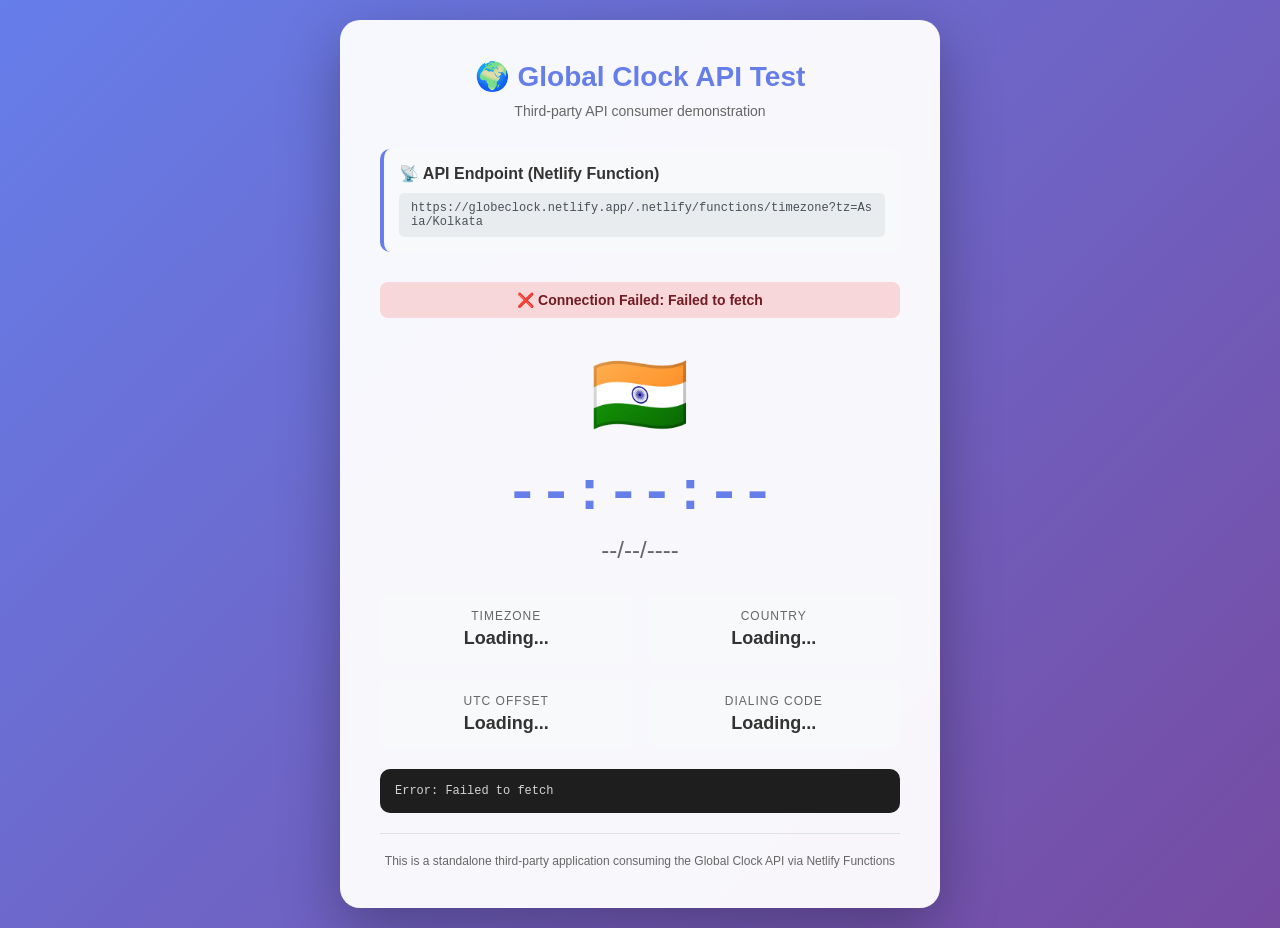
<file: api-test.html>
<!DOCTYPE html>
<html lang="en">
<head>
    <meta charset="UTF-8">
    <meta name="viewport" content="width=device-width, initial-scale=1.0">
    <title>Global Clock API Test - Third Party Consumer</title>
    <style>
        * {
            margin: 0;
            padding: 0;
            box-sizing: border-box;
        }

        body {
            font-family: 'Segoe UI', Tahoma, Geneva, Verdana, sans-serif;
            background: linear-gradient(135deg, #667eea 0%, #764ba2 100%);
            min-height: 100vh;
            display: flex;
            justify-content: center;
            align-items: center;
            padding: 20px;
        }

        .container {
            background: rgba(255, 255, 255, 0.95);
            border-radius: 20px;
            padding: 40px;
            box-shadow: 0 20px 60px rgba(0, 0, 0, 0.3);
            max-width: 600px;
            width: 100%;
        }

        .header {
            text-align: center;
            margin-bottom: 30px;
        }

        .header h1 {
            color: #667eea;
            font-size: 28px;
            margin-bottom: 10px;
        }

        .header p {
            color: #666;
            font-size: 14px;
        }

        .api-info {
            background: #f8f9fa;
            padding: 15px;
            border-radius: 10px;
            margin-bottom: 30px;
            border-left: 4px solid #667eea;
        }

        .api-info h3 {
            color: #333;
            font-size: 16px;
            margin-bottom: 10px;
        }

        .api-info code {
            background: #e9ecef;
            padding: 8px 12px;
            border-radius: 5px;
            display: block;
            font-size: 12px;
            word-break: break-all;
            color: #495057;
        }

        .status {
            text-align: center;
            padding: 10px;
            border-radius: 8px;
            margin-bottom: 20px;
            font-weight: 600;
            font-size: 14px;
        }

        .status.loading {
            background: #fff3cd;
            color: #856404;
        }

        .status.success {
            background: #d4edda;
            color: #155724;
        }

        .status.error {
            background: #f8d7da;
            color: #721c24;
        }

        .time-display {
            text-align: center;
            margin: 30px 0;
        }

        .flag {
            font-size: 80px;
            margin-bottom: 20px;
        }

        .time {
            font-size: 56px;
            font-weight: bold;
            color: #667eea;
            margin-bottom: 10px;
            font-family: 'Courier New', monospace;
        }

        .date {
            font-size: 24px;
            color: #666;
            margin-bottom: 20px;
        }

        .info-grid {
            display: grid;
            grid-template-columns: repeat(2, 1fr);
            gap: 15px;
            margin-top: 30px;
        }

        .info-card {
            background: #f8f9fa;
            padding: 15px;
            border-radius: 10px;
            text-align: center;
        }

        .info-card label {
            display: block;
            font-size: 12px;
            color: #666;
            margin-bottom: 5px;
            text-transform: uppercase;
            letter-spacing: 1px;
        }

        .info-card value {
            display: block;
            font-size: 18px;
            font-weight: 600;
            color: #333;
        }

        .json-response {
            background: #1e1e1e;
            color: #d4d4d4;
            padding: 15px;
            border-radius: 10px;
            margin-top: 20px;
            font-family: 'Courier New', monospace;
            font-size: 12px;
            max-height: 300px;
            overflow-y: auto;
        }

        .json-response pre {
            margin: 0;
            white-space: pre-wrap;
            word-wrap: break-word;
        }

        .footer {
            text-align: center;
            margin-top: 20px;
            padding-top: 20px;
            border-top: 1px solid #dee2e6;
            font-size: 12px;
            color: #666;
        }
    </style>
</head>
<body>
    <div class="container">
        <div class="header">
            <h1>🌍 Global Clock API Test</h1>
            <p>Third-party API consumer demonstration</p>
        </div>

        <div class="api-info">
            <h3>📡 API Endpoint (Netlify Function)</h3>
            <code>https://globeclock.netlify.app/.netlify/functions/timezone?tz=Asia/Kolkata</code>
        </div>

        <div id="status" class="status loading">⏳ Connecting to API...</div>

        <div class="time-display">
            <div class="flag" id="flag">🇮🇳</div>
            <div class="time" id="time">--:--:--</div>
            <div class="date" id="date">--/--/----</div>
        </div>

        <div class="info-grid">
            <div class="info-card">
                <label>Timezone</label>
                <value id="timezone">Loading...</value>
            </div>
            <div class="info-card">
                <label>Country</label>
                <value id="country">Loading...</value>
            </div>
            <div class="info-card">
                <label>UTC Offset</label>
                <value id="utc-offset">Loading...</value>
            </div>
            <div class="info-card">
                <label>Dialing Code</label>
                <value id="dial-code">Loading...</value>
            </div>
        </div>

        <div class="json-response">
            <pre id="json-output">Waiting for API response...</pre>
        </div>

        <div class="footer">
            This is a standalone third-party application consuming the Global Clock API via Netlify Functions
        </div>
    </div>

    <script>
        // Fetch Indian time from the Global Clock API (Netlify Function)
        function fetchIndianTime() {
            // Direct fetch to the Netlify Function - works from anywhere!
            fetch('https://globeclock.netlify.app/.netlify/functions/timezone?tz=Asia/Kolkata')
                .then(response => {
                    if (!response.ok) {
                        throw new Error(`HTTP error! status: ${response.status}`);
                    }
                    return response.json();
                })
                .then(json => {
                    console.log('API Response:', json);

                    if (json.status === 'success') {
                        // Update status
                        const statusEl = document.getElementById('status');
                        statusEl.textContent = '✅ API Connected (Netlify Function)';
                        statusEl.className = 'status success';
                        
                        // Update time display
                        document.getElementById('time').textContent = json.current_time;
                        document.getElementById('date').textContent = json.current_date;
                        
                        // Update country info
                        if (json.country) {
                            document.getElementById('flag').textContent = json.country.flag || '🇮🇳';
                            document.getElementById('country').textContent = json.country.name || 'India';
                            document.getElementById('dial-code').textContent = json.country.dialingCode || '+91';
                        }
                        
                        // Update timezone info
                        document.getElementById('timezone').textContent = json.timezone;
                        document.getElementById('utc-offset').textContent = json.utc_offset;
                        
                        // Display JSON response
                        document.getElementById('json-output').textContent = JSON.stringify(json, null, 2);
                    } else {
                        throw new Error(json.message || 'API returned error status');
                    }
                })
                .catch(error => {
                    console.error('API Error:', error);
                    
                    const statusEl = document.getElementById('status');
                    statusEl.textContent = '❌ Connection Failed: ' + error.message;
                    statusEl.className = 'status error';
                    
                    document.getElementById('json-output').textContent = 'Error: ' + error.message;
                });
        }

        // Start fetching immediately
        fetchIndianTime();
        
        // Update every second
        setInterval(fetchIndianTime, 1000);
    </script>
</body>
</html>
</file>
